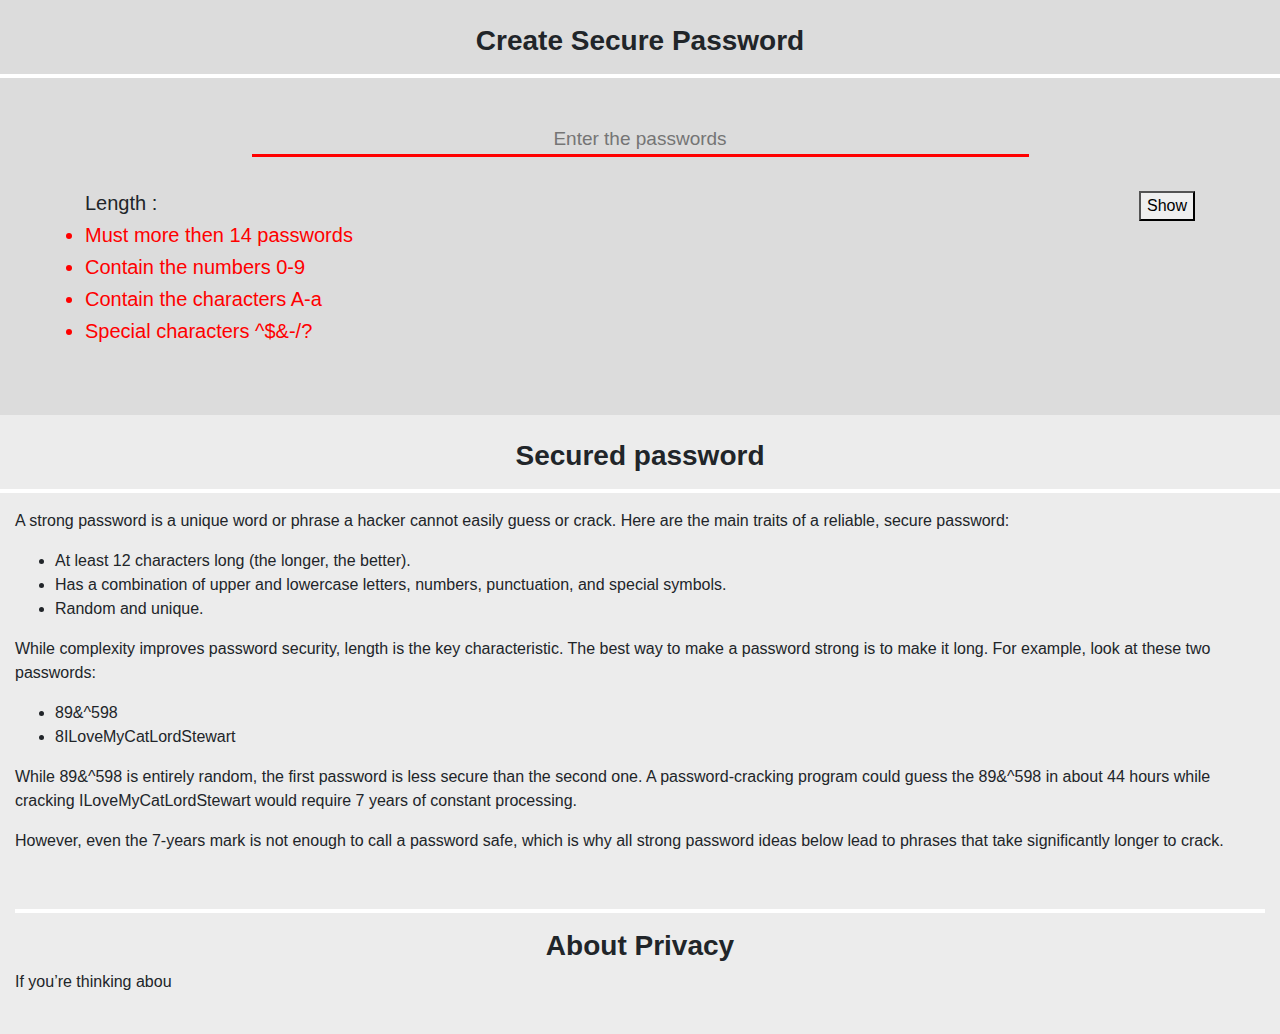
<file: csp.html>
<!DOCTYPE html>
<html>
    <head>
  <title>Create a secure password</title>
    <meta name="viewport" content="width=device-width, initial-scale=1.0">
  <meta http-equiv="Content-Type" content="text/html;charset=utf-8">
	<link rel="stylesheet" href="https://maxcdn.bootstrapcdn.com/bootstrap/4.1.3/css/bootstrap.min.css">
  <script src="https://ajax.googleapis.com/ajax/libs/jquery/3.3.1/jquery.min.js"></script>
  <script src="https://cdnjs.cloudflare.com/ajax/libs/popper.js/1.14.3/umd/popper.min.js"></script>
  <script src="https://maxcdn.bootstrapcdn.com/bootstrap/4.1.3/js/bootstrap.min.js"></script>
  <link rel="stylesheet" href="https://cdnjs.cloudflare.com/ajax/libs/font-awesome/4.7.0/css/font-awesome.min.css">
  <link rel="stylesheet" href="https://maxcdn.bootstrapcdn.com/bootstrap/4.1.3/css/bootstrap.min.css">
  <script src="https://ajax.googleapis.com/ajax/libs/jquery/3.3.1/jquery.min.js"></script>
  <script src="https://cdnjs.cloudflare.com/ajax/libs/popper.js/1.14.3/umd/popper.min.js"></script>
  <script src="https://maxcdn.bootstrapcdn.com/bootstrap/4.1.3/js/bootstrap.min.js"></script>
  <link rel="stylesheet" href="https://cdnjs.cloudflare.com/ajax/libs/font-awesome/4.7.0/css/font-awesome.min.css">

<link rel="stylesheet"href="https://cdnjs.cloudflare.com/ajax/libs/font-awesome/6.0.0-beta3/css/all.min.css">
    </head>
    <body>
 <br><center><h3><b>Create Secure Password</b></h3></center><hr>
<div class="container" > 
 <input id="passwdsIn"type="password"       
placeholder="Enter the passwords"
onInput="cheak()"><br><button id="visiblePasswd"onclick="seePasswd()">Show</button>
 <h5 id="count">Length :</h5>
 <h5><li style="color:red"id="txt">Must more then 14 passwords</li></h5>
 <h5><li style="color:red"id="txt1">Contain the numbers 0-9</li></h5>
 <h5><li style="color:red"id="txt2">Contain  the characters A-a</li></h5>
 <h5><li style="color:red"id="txt3">Special characters ^$&-/?</li></h5>
 <p style="color:red"id="finish"></h5><br>
 </div></div><br>
 <div class="des-con"><br>
 <center><h3><b>Secured password</b></h3><hr></center>
	 <div style="padding: 0 15px;"class="co-txt">
 	 <p>A strong password is a unique word or phrase a hacker cannot easily guess or crack. Here are the main traits of a reliable, secure password:</p>
<ul style="panding-left:2px">
 <li> At least 12 characters long (the longer, the better).  </li>
 <li> Has a combination of upper and lowercase letters, numbers, punctuation, and special symbols.   </li>
 <li>  Random and unique.  </li>
 </ul>
 <p> While complexity improves password security, length is the key characteristic. The best way to make a password strong is to make it long. For example, look at these two passwords:</p>
 <ul style="panding-left:2px">
 <li>89&^598</li>
 <li>8ILoveMyCatLordStewart</li></ul>
 <p>While 89&^598 is entirely random, the first password is less secure than the second one. A password-cracking program could guess the 89&^598 in about 44 hours while cracking ILoveMyCatLordStewart would require 7 years of constant processing.</p>
 <p>However, even the 7-years mark is not enough to call a password safe, which is why all strong password ideas below lead to phrases that take significantly longer to crack.</p><br>
 	<hr>
 	<center><h3><b>About Privacy</b></h3></center>
 <p id="writer"></p></center><br>
 </div>
 <style>
 .des-con {
 background-color:#ECECEC;	
 }
 input[id="passwdsIn"]{
    border:none; width:70%;
    outline:none;
    border-bottom:3px solid red;
    display:block; 
    position:relative;
    font-size:19px;
    text-align:center;
    top:30px;
    margin:auto;
    margin-bottom:40px;
    user-select:auto;
    background-color:#DCDCDC;
}
button {
    float:right;
    
}
.ed-content {
    text-align:center;
    color:#fff;
}
a:link {
  text-decoration: none;
  color:#fff;
}
a:visited {
  text-decoration: none;
  color:#fff;
}
a:hover {
  text-decoration: none;
  color:#fff;
}
a:active {
  text-decoration: none;
  color:#fff;
}
body {
    background-color:#DCDCDC;
}
hr {
    width:auto;
    border:2.5px solid #fff;
}
 </style>
 <script type="text/javascript">
function cheak(){
var paswd = document.getElementById("passwdsIn").value;
var number = 14
    if(paswd.length >= number){
    document.getElementById("txt").style.color="green"
    }else {
        document.getElementById('txt').style.color="red"
    }
document.getElementById("count").innerHTML = "Length : " + paswd.length;
   if (paswd.match(/[0-9]/i)){
       document.getElementById('txt1').style.color="green"
   }else {
document.getElementById('txt1').style.color="red"
   }
   if (paswd.match(/[A-Z]/i)){
document.getElementById("txt2").style.color="green"
   }else {
document.getElementById("txt2").style.color="red"
   }
   if(paswd.match(/[^A-Za-z0-9-' ']/i)){
document.getElementById("txt3").style.color="green"
   }else{
document.getElementById("txt3").style.color="red"
   }
  if(paswd.length >= number){
    if (paswd.match(/[0-9]/i)){
     if (paswd.match(/[A-Z]/i)){
       if(paswd.match(/[^A-Za-z0-9-' ']/i)){

document.getElementById("finish").innerHTML="<h5 style='color:green'>✅ Your password is secured!</h5>"
            }else {
document.getElementById("finish").innerHTML="<h5>⚠️ Your password is not secured!</h4>"
            }
         }else {
document.getElementById("finish").innerHTML="<h5>⚠️ Your password is not secured!</h5>"
   }
      }else {
document.getElementById("finish").innerHTML="<h5>⚠️ Your password is not secured!</h5>"
   }
   }else {
document.getElementById("finish").innerHTML="<h5>⚠️ Your password is not secured!</h5>"
   }
}
var is_visible = false ;

function seePasswd()
{
    var input = document.getElementById("passwdsIn");
    var seepass = document.getElementById("visiblePasswd");
    
    if(is_visible) {
    input.type = 'password';
      is_visible = false; 
        seepass.style.color='#262626';
       }else{
    input.type = 'text';
       is_visible = true; 
           seepass.style.color='#262626';
    }
    
}
var i = 0, text;
text = " If you’re thinking about collecting personal information, the first thing you should consider is why you’re collecting it. The Privacy Act requires that you only collect personal information that’s necessary for a lawful purpose.  For example, it could be to deliver a product or service, or find the right person to employ. Having a clear purpose will help you make good decisions about collecting and using personal information.Before you collect personal information, think about what information you need to achieve your purpose. You may find you don’t need to collect as much as you originally thought, or you may not need to collect any at all. The more unnecessary information you have, the more you have to keep up to date, and the more likely mistakes are to happen.If your lawful purpose changes or you want to use the personal information you have collected for an unrelated purpose, you are likely to need the agreement of the people you collected it from.Privacy principle 1 governs purposes for collecting information "
function typing() {

 if (i < text.length) {
    var a = document.getElementById("writer")
    a.innerHTML += text.charAt(i);
    i++;
    setTimeout(typing, 30);
  }
}
setTimeout(function(){
    typing()
},0)

 </script>
    </body>
</html>
</file>
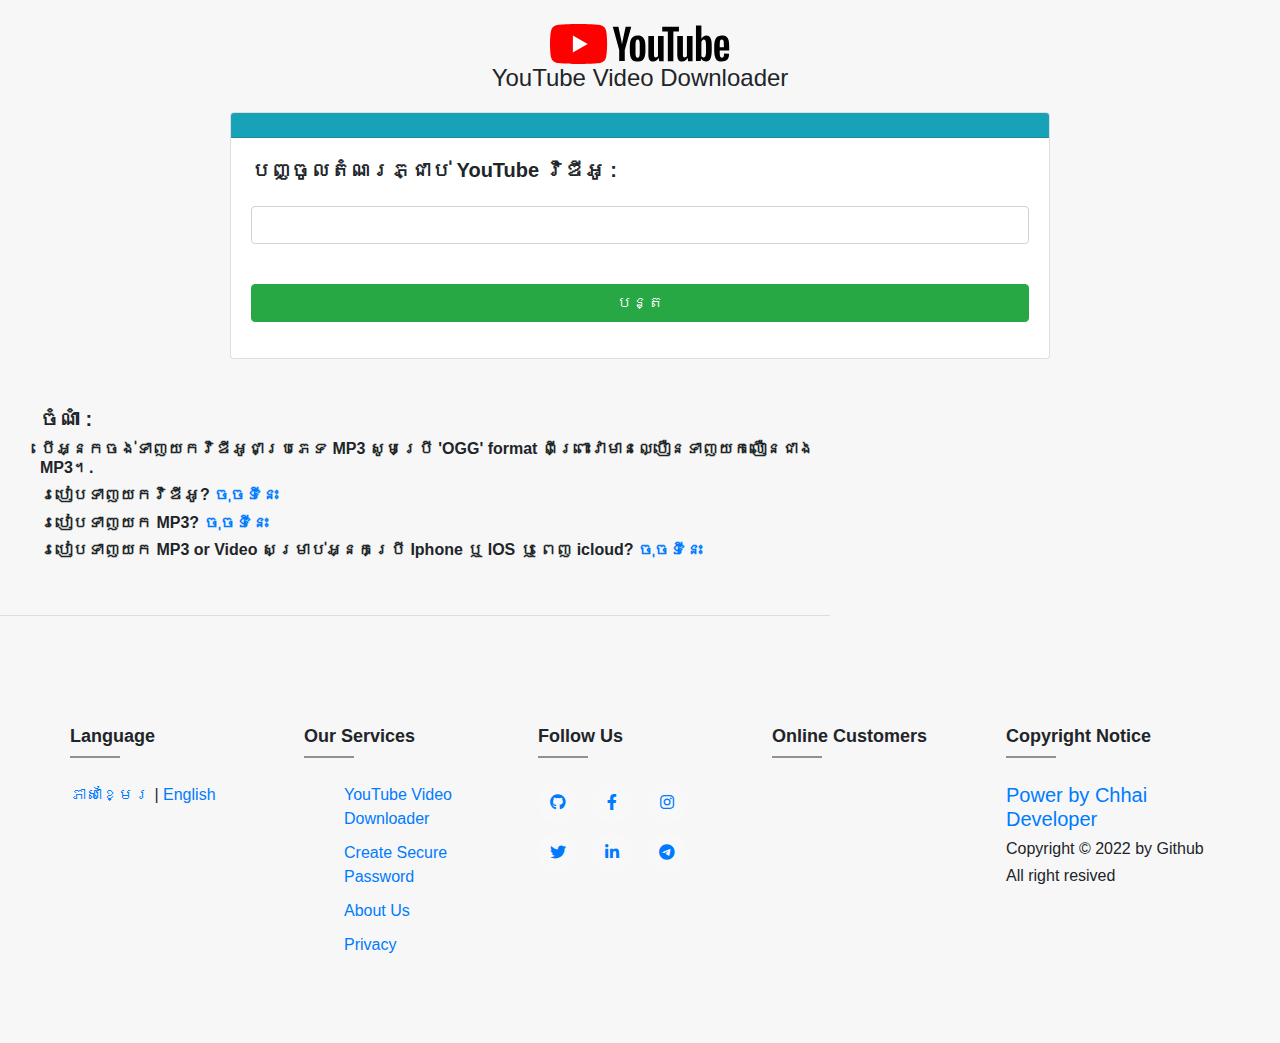
<file: YTVD KH.html>
<!DOCTYPE html>
<html>
<title>Youtube Video Downloader</title>
<head>
  <meta name="viewport" content="width=device-width, initial-scale=1.0">
  <meta http-equiv="Content-Type" content="text/html;charset=utf-8">
	<link rel="stylesheet" href="https://maxcdn.bootstrapcdn.com/bootstrap/4.1.3/css/bootstrap.min.css">
  <script src="https://ajax.googleapis.com/ajax/libs/jquery/3.3.1/jquery.min.js"></script>
  <script src="https://cdnjs.cloudflare.com/ajax/libs/popper.js/1.14.3/umd/popper.min.js"></script>
  <script src="https://maxcdn.bootstrapcdn.com/bootstrap/4.1.3/js/bootstrap.min.js"></script>
  <link rel="stylesheet" href="https://cdnjs.cloudflare.com/ajax/libs/font-awesome/4.7.0/css/font-awesome.min.css">
  <link rel="stylesheet" href="https://maxcdn.bootstrapcdn.com/bootstrap/4.1.3/css/bootstrap.min.css">
  <script src="https://ajax.googleapis.com/ajax/libs/jquery/3.3.1/jquery.min.js"></script>
  <script src="https://cdnjs.cloudflare.com/ajax/libs/popper.js/1.14.3/umd/popper.min.js"></script>
  <script src="https://maxcdn.bootstrapcdn.com/bootstrap/4.1.3/js/bootstrap.min.js"></script>
  <link rel="stylesheet" href="https://cdnjs.cloudflare.com/ajax/libs/font-awesome/4.7.0/css/font-awesome.min.css">
  <link rel="preconnect" href="https://fonts.googleapis.com"><link rel="preconnect" href="https://fonts.gstatic.com" crossorigin><link href="https://fonts.googleapis.com/css2?family=Noto+Serif+Khmer:wght@300;400&display=swap" rel="stylesheet">
<link rel="stylesheet"href="https://cdnjs.cloudflare.com/ajax/libs/font-awesome/6.0.0-beta3/css/all.min.css">
  <style>.hwto {width:830px;height:auto;list-style:none;}.card {width: 820px;margin: auto;} .logo {height:40px;width:820px;}body {line-height: 1.5;font-family: 'Poppins', sans-serif;background: #F7F7F7}
.row {display: flex;flex-wrap: wrap;}
.container {max-width: 1170px;margin: auto;}ul{list-style: none;}
.footer {padding:70px 0;}
.footer-col {width: 20%;padding: 0 15px;}
.footer-col h4 {font-size: 18px;text-transform:capitalize;margin-bottom: 35px;font-weight: 500px;position: relative;}
.footer-col h4::before{content: ' ';position: absolute;left: 0;bottom: -10px;background-color:#919191;height: 2px;box-sizing: border-box;width: 50px;}
.footer-col ul li:not(:last-child){margin-bottom: 10px;}
.footer-col ul li a{font-size: 16px;text-transform: capitalize;text-decoration: none;font-weight: 300px;display: block;transition: all 0.3s ease;}
.footer-col ul li a:hover{padding-left: 8px;}
.footer-col .socal-link a {display: inline-block;height: 40px;width: 40px;background-color: rgb(255,255,255,0.2);margin: 0 10px 10px 0;text-align: center;line-height: 40px;border-radius: 50%;transform: all 0.5s ease;}
.footer-col .socal-link a:hover{background-color: #F7F7F7;}
/* Responsive webpage */
@media(max-width:767px){.footer-col {width: 50%;margin-bottom: 30px;}}
@media(max-width:574px){.footer-col {width: 100%;}}
html,body,h1,h2,h3,h4,h5,h6 {font-family: "Roboto", sans-serif}
</style>
</head>
<body>
	<br />
	<center><div class="logo">
<svg viewBox="0 0 90 20" preserveAspectRatio="xMidYMid meet" focusable="false" class="style-scope yt-icon" style="pointer-events: none; display: block; width: 100%; height: 100%;"><g viewBox="0 0 90 20" preserveAspectRatio="xMidYMid meet" class="style-scope yt-icon"><g class="style-scope yt-icon"><path d="M27.9727 3.12324C27.6435 1.89323 26.6768 0.926623 25.4468 0.597366C23.2197 2.24288e-07 14.285 0 14.285 0C14.285 0 5.35042 2.24288e-07 3.12323 0.597366C1.89323 0.926623 0.926623 1.89323 0.597366 3.12324C2.24288e-07 5.35042 0 10 0 10C0 10 2.24288e-07 14.6496 0.597366 16.8768C0.926623 18.1068 1.89323 19.0734 3.12323 19.4026C5.35042 20 14.285 20 14.285 20C14.285 20 23.2197 20 25.4468 19.4026C26.6768 19.0734 27.6435 18.1068 27.9727 16.8768C28.5701 14.6496 28.5701 10 28.5701 10C28.5701 10 28.5677 5.35042 27.9727 3.12324Z" fill="#FF0000" class="style-scope yt-icon"></path><path d="M11.4253 14.2854L18.8477 10.0004L11.4253 5.71533V14.2854Z" fill="white" class="style-scope yt-icon"></path></g><g class="style-scope yt-icon"><g id="youtube-paths" class="style-scope yt-icon"><path d="M34.6024 13.0036L31.3945 1.41846H34.1932L35.3174 6.6701C35.6043 7.96361 35.8136 9.06662 35.95 9.97913H36.0323C36.1264 9.32532 36.3381 8.22937 36.665 6.68892L37.8291 1.41846H40.6278L37.3799 13.0036V18.561H34.6001V13.0036H34.6024Z" class="style-scope yt-icon"></path><path d="M41.4697 18.1937C40.9053 17.8127 40.5031 17.22 40.2632 16.4157C40.0257 15.6114 39.9058 14.5437 39.9058 13.2078V11.3898C39.9058 10.0422 40.0422 8.95805 40.315 8.14196C40.5878 7.32588 41.0135 6.72851 41.592 6.35457C42.1706 5.98063 42.9302 5.79248 43.871 5.79248C44.7976 5.79248 45.5384 5.98298 46.0981 6.36398C46.6555 6.74497 47.0647 7.34234 47.3234 8.15137C47.5821 8.96275 47.7115 10.0422 47.7115 11.3898V13.2078C47.7115 14.5437 47.5845 15.6161 47.3329 16.4251C47.0812 17.2365 46.672 17.8292 46.1075 18.2031C45.5431 18.5771 44.7764 18.7652 43.8098 18.7652C42.8126 18.7675 42.0342 18.5747 41.4697 18.1937ZM44.6353 16.2323C44.7905 15.8231 44.8705 15.1575 44.8705 14.2309V10.3292C44.8705 9.43077 44.7929 8.77225 44.6353 8.35833C44.4777 7.94206 44.2026 7.7351 43.8074 7.7351C43.4265 7.7351 43.156 7.94206 43.0008 8.35833C42.8432 8.77461 42.7656 9.43077 42.7656 10.3292V14.2309C42.7656 15.1575 42.8408 15.8254 42.9914 16.2323C43.1419 16.6415 43.4123 16.8461 43.8074 16.8461C44.2026 16.8461 44.4777 16.6415 44.6353 16.2323Z" class="style-scope yt-icon"></path><path d="M56.8154 18.5634H54.6094L54.3648 17.03H54.3037C53.7039 18.1871 52.8055 18.7656 51.6061 18.7656C50.7759 18.7656 50.1621 18.4928 49.767 17.9496C49.3719 17.4039 49.1743 16.5526 49.1743 15.3955V6.03751H51.9942V15.2308C51.9942 15.7906 52.0553 16.188 52.1776 16.4256C52.2999 16.6631 52.5045 16.783 52.7914 16.783C53.036 16.783 53.2712 16.7078 53.497 16.5573C53.7228 16.4067 53.8874 16.2162 53.9979 15.9858V6.03516H56.8154V18.5634Z" class="style-scope yt-icon"></path><path d="M64.4755 3.68758H61.6768V18.5629H58.9181V3.68758H56.1194V1.42041H64.4755V3.68758Z" class="style-scope yt-icon"></path><path d="M71.2768 18.5634H69.0708L68.8262 17.03H68.7651C68.1654 18.1871 67.267 18.7656 66.0675 18.7656C65.2373 18.7656 64.6235 18.4928 64.2284 17.9496C63.8333 17.4039 63.6357 16.5526 63.6357 15.3955V6.03751H66.4556V15.2308C66.4556 15.7906 66.5167 16.188 66.639 16.4256C66.7613 16.6631 66.9659 16.783 67.2529 16.783C67.4974 16.783 67.7326 16.7078 67.9584 16.5573C68.1842 16.4067 68.3488 16.2162 68.4593 15.9858V6.03516H71.2768V18.5634Z" class="style-scope yt-icon"></path><path d="M80.609 8.0387C80.4373 7.24849 80.1621 6.67699 79.7812 6.32186C79.4002 5.96674 78.8757 5.79035 78.2078 5.79035C77.6904 5.79035 77.2059 5.93616 76.7567 6.23014C76.3075 6.52412 75.9594 6.90747 75.7148 7.38489H75.6937V0.785645H72.9773V18.5608H75.3056L75.5925 17.3755H75.6537C75.8724 17.7988 76.1993 18.1304 76.6344 18.3774C77.0695 18.622 77.554 18.7443 78.0855 18.7443C79.038 18.7443 79.7412 18.3045 80.1904 17.4272C80.6396 16.5476 80.8653 15.1765 80.8653 13.3092V11.3266C80.8653 9.92722 80.7783 8.82892 80.609 8.0387ZM78.0243 13.1492C78.0243 14.0617 77.9867 14.7767 77.9114 15.2941C77.8362 15.8115 77.7115
16.1808 77.5328 16.3971C77.3564 16.6158 77.1165 16.724 76.8178 16.724C76.585 16.724 76.371 16.6699 76.1734 16.5594C75.9759 16.4512 75.816 16.2866 75.6937 16.0702V8.96062C75.7877 8.6196 75.9524 8.34209 76.1852 8.12337C76.4157 7.90465 76.6697 7.79646 76.9401 7.79646C77.2271 7.79646 77.4481 7.90935 77.6034 8.13278C77.7609 8.35855 77.8691 8.73485 77.9303 9.26636C77.9914 9.79787 78.022 10.5528 78.022 11.5335V13.1492H78.0243Z" class="style-scope yt-icon"></path><path d="M84.8657 13.8712C84.8657 14.6755 84.8892 15.2776 84.9363 15.6798C84.9833 16.0819 85.0821 16.3736 85.2326 16.5594C85.3831 16.7428 85.6136 16.8345 85.9264 16.8345C86.3474 16.8345 86.639 16.6699 86.7942 16.343C86.9518 16.0161 87.0365 15.4705 87.0506 14.7085L89.4824 14.8519C89.4965 14.9601 89.5035 15.1106 89.5035 15.3011C89.5035 16.4582 89.186 17.3237 88.5534 17.8952C87.9208 18.4667 87.0247 18.7536 85.8676 18.7536C84.4777 18.7536 83.504 18.3185 82.9466 17.446C82.3869 16.5735 82.1094 15.2259 82.1094 13.4008V11.2136C82.1094 9.33452 82.3987 7.96105 82.9772 7.09558C83.5558 6.2301 84.5459 5.79736 85.9499 5.79736C86.9165 5.79736 87.6597 5.97375 88.1771 6.32888C88.6945 6.684 89.059 7.23433 89.2707 7.98457C89.4824 8.7348 89.5882 9.76961 89.5882 11.0913V13.2362H84.8657V13.8712ZM85.2232 7.96811C85.0797 8.14449 84.9857 8.43377 84.9363 8.83593C84.8892 9.2381 84.8657 9.84722 84.8657 10.6657V11.5641H86.9283V10.6657C86.9283 9.86133 86.9001 9.25221 86.846 8.83593C86.7919 8.41966 86.6931 8.12803 86.5496 7.95635C86.4062 7.78702 86.1851 7.7 85.8864 7.7C85.5854 7.70235 85.3643 7.79172 85.2232 7.96811Z" class="style-scope yt-icon"></path></g></g></g></svg><h4 id="td">YouTube Video Downloader</h4></center>
</div>
<br /><br />
  <div class="card">
    	<div style="background-color:red;"class="card-header bg-info">
      </div>
      <div class="card-body">
        <div class="row">
          <div class="col-md-12">
            <div class="form-group">
              <label class="text-weight"><h5><b id="b">បញ្ចូលតំណរភ្ជាប់ YouTube វិឌីអូ :</b></h5></label>
              <h4 id="NewTxt"></h4>
              <input type="txt" id="link"name="link" class="form-control link" required>
            </div>
          </div>
        </div>
          <div class="row">
            <div class="col-md-12">
              <div class="form-group mt-4 download-video">
            
                <button class="btn btn-success btn-block click-btn-down" type="submit"  onclick="closeBtn()">បន្ត</button>
              </div>
            </div>
          </div>
        </form>
      </div>
    </div>
  </div>
</div><br /><br />
<div class="hwto">
	<ul>
	<h5><b><li>ចំណាំ :</b></h5></li>
	<h6><b><li>បេីអ្នកចង់ទាញយកវិឌីអូជាប្រភេទ MP3 សូមប្រេី 'OGG' format ពីព្រោះវាមានល្បឿនទាញយកលឿនជាង MP3។.</b></h6></li>
	<h6><b><li>របៀបទាញយកវិឌីអូ? <a href="https://youtu.be/SU07hNNS78E">ចុចទីនេះ</a></b></h6></li>
<h6><b><li>របៀបទាញយក MP3? <a href="https://youtu.be/cnHO3ZkaA4k">ចុចទីនេះ</a></b></h6></li>
<h6><b><li>របៀបទាញយក MP3 or Video សម្រាប់អ្នកប្រេី Iphone ឬ IOS ឬ ពេញ icloud? <a href="https://youtu.be/0UkZAwfFRxk">ចុចទីនេះ</a></b></h6></li>
</ul><br />
<hr style="width:830px">
</div>
</body>
<br />

<footer class="footer">
  <div class="container">
     <div class="row">
     <div class="footer-col">
            <h4><b>Language</b></h4>
               <a href="YTVD KH.html">ភាសាខ្មែរ</a> | <a href="YTVD EN.html">English</a>
            </div>
          <div class="footer-col">
            <h4><b>Our services</b></h4>
            <ul>
               <li><a href="YTVD KH.html">YouTube video downloader</a></li>
	       <li><a href="#">Create Secure Password</a></li>
               <li><a href="index.html">about us</a></li>
               <li><a href="privacy.html">privacy</a></li>
            </ul>
        </div>
        <div class="footer-col">
           <h4><b>follow us</b></h4>
           <div class="socal-link">
               <a href="https://chhai-developer.github.io"><i class="fab fa-github"></i></a>
               <a href="https://web.facebook.com/chhai.developer.net"><i class="fab fa-facebook-f"></i></a>
               <a href="https://www.instagram.com/chhai.developer"><i class="fab fa-instagram"></i></a>
               <a href="https://twitter.com/chhai_developer"><i class="fab fa-twitter"></i></a>
               <a href="https://www.linkedin.com/in/chhai-developer"><i class="fab fa-linkedin-in"></i></a> 
               <a href="https://t.me/chhai_developer"><i class="fab fa-telegram"></i></a>
           </div>
       </div>
       
<div class="footer-col">
           <h4><b>Online customers</b></h4>
           <script type="text/javascript" src="//widget.supercounters.com/ssl/online_i.js"></script><script type="text/javascript">sc_online_i(1653191,"ffffff","#1300FF");</script><br><noscript><a href="https://www.supercounters.com/">free online counter</a></noscript>
           <script type="text/javascript" src="//widget.supercounters.com/ssl/texthit.js"></script><script type="text/javascript">var sc_texthit_var = sc_texthit_var || [];sc_text_hit(1653186,"Visiters","170ddb");</script><br><noscript><a href="http://www.supercounters.com/">free online counter</a></noscript></div>
	   <script type="text/javascript">
           alert("សូមពង្រីកឬZoomនូវផេកដេីម្បីទទួលបាននូវបទពិសោធន៍ល្អ :)")
           $(".click-btn-down").click(function(){var link = $(".link").val();var fromate = $(".formte").children("option:selected").val();var src =""+link+"="+fromate+"";downloadVideo(link,fromate);});
           function closeBtn() {let closeBtn = document.getElementById("link");closeBtn.style.visibility = "hidden";let closeB = document.getElementById("b");closeB.style.visibility = "hidden";let nt = document.getElementById("NewTxt").innerHTML="សូមជ្រេីសរេីសនូវជម្រេីសដែលអ្នកចង់ទាញយកខាងក្រោម! <br />សូមវិលត្រឡប់មក Website នេះវិញបន្ទាប់ពីបានទាញយកនូវវិឌីអូឬ MP3 ហេីយ។";}
           function downloadVideo(link,fromate) {
           $('.download-video').html('<iframe style="width:800px;float:none;height:250px;border:0;overflow:hidden;" scrolling="no" src="https://loader.to/api/card/?url='+link+'"></iframe>');}</script>
       <div class="footer-col">
           <h4><b>Copyright Notice</b></h4>
           <a href="https://chhai-developer.github.io"><h5>Power by Chhai Developer</h5></a>
           <h6>Copyright © 2022 by Github</h5>
           <h6>All right resived</h5>

          </div>     
        </div>
       </div>
     </div>
  </div>
</footer>
</html>
</file>
